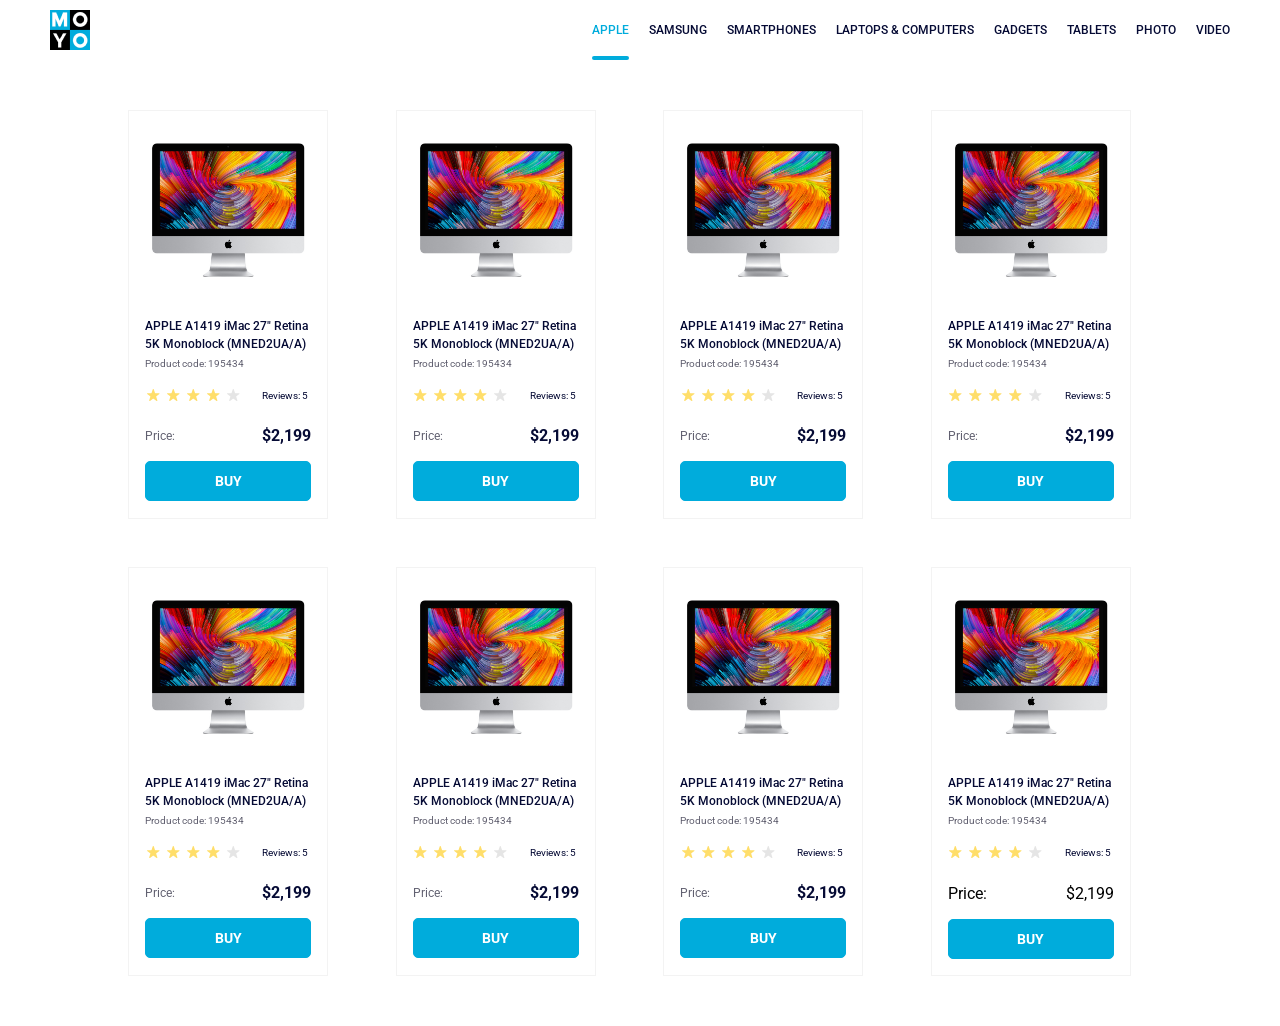
<file: index.html>
<!doctype html><html lang="en"><head><meta charset="utf-8"><meta name="viewport" content="width=device-width, initial-scale=1.0"><title>Catalog</title><link rel="preconnect" href="https://fonts.gstatic.com"><link href="https://fonts.googleapis.com/css2?family=Roboto:wght@400;500;700&display=swap" rel="stylesheet"><link rel="stylesheet" href="index.45bea7b6.css"></head><body> <header class="header"> <a href="#" class="header__logo"> <img src="logo.eddae0ff.png" alt="logo"> </a> <nav class="header__nav"> <ul class="header__list"> <li class="header__list-item"> <a href="#" class="header__link is-active"> Apple </a> </li> <li class="header__list-item"> <a href="#" class="header__link"> Samsung </a> </li> <li class="header__list-item"> <a href="#" class="header__link"> Smartphones </a> </li> <li class="header__list-item"> <a href="#" class="header__link" data-qa="nav-hover"> Laptops & Computers </a> </li> <li class="header__list-item"> <a href="#" class="header__link"> Gadgets </a> </li> <li class="header__list-item"> <a href="#" class="header__link"> Tablets </a> </li> <li class="header__list-item"> <a href="#" class="header__link"> Photo </a> </li> <li class="header__list-item"> <a href="#" class="header__link"> Video </a> </li> </ul> </nav> </header> <main class="catalog"> <article class="catalog__card" data-qa="card"> <div class="catalog__card-screen"> <img src="imac.202c52ff.jpeg" alt="laptop" class="catalog__card-img"> </div> <div class="catalog__card-descr"> <p class="catalog__card-text"> APPLE A1419 iMac 27" Retina 5K Monoblock (MNED2UA/A) </p> <p class="catalog__card-code">Product code: 195434</p> </div> <div class="catalog__card-evaluation"> <div class="catalog__card-stars"> <div class="catalog__card-star"></div> <div class="catalog__card-star"></div> <div class="catalog__card-star"></div> <div class="catalog__card-star"></div> <div class="catalog__card-star"></div> </div> <p class="catalog__card-reviews">Reviews: 5</p> </div> <div class="catalog__card-price"> <p class="catalog__card-price-label">Price:</p> <p class="catalog__card-price-value">$2,199</p> </div> <button class="catalog__card-btn" data-qa="card-hover"> Buy </button> </article> <article class="catalog__card"> <div class="catalog__card-screen"> <img src="imac.202c52ff.jpeg" alt="laptop" class="catalog__card-img"> </div> <div class="catalog__card-descr"> <p class="catalog__card-text"> APPLE A1419 iMac 27" Retina 5K Monoblock (MNED2UA/A) </p> <p class="catalog__card-code">Product code: 195434</p> </div> <div class="catalog__card-evaluation"> <div class="catalog__card-stars"> <div class="catalog__card-star"></div> <div class="catalog__card-star"></div> <div class="catalog__card-star"></div> <div class="catalog__card-star"></div> <div class="catalog__card-star"></div> </div> <p class="catalog__card-reviews">Reviews: 5</p> </div> <div class="catalog__card-price"> <p class="catalog__card-price-label">Price:</p> <p class="catalog__card-price-value">$2,199</p> </div> <button class="catalog__card-btn">Buy</button> </article> <article class="catalog__card"> <div class="catalog__card-screen"> <img src="imac.202c52ff.jpeg" alt="laptop" class="catalog__card-img"> </div> <div class="catalog__card-descr"> <p class="catalog__card-text"> APPLE A1419 iMac 27" Retina 5K Monoblock (MNED2UA/A) </p> <p class="catalog__card-code">Product code: 195434</p> </div> <div class="catalog__card-evaluation"> <div class="catalog__card-stars"> <div class="catalog__card-star"></div> <div class="catalog__card-star"></div> <div class="catalog__card-star"></div> <div class="catalog__card-star"></div> <div class="catalog__card-star"></div> </div> <p class="catalog__card-reviews">Reviews: 5</p> </div> <div class="catalog__card-price"> <p class="catalog__card-price-label">Price:</p> <p class="catalog__card-price-value">$2,199</p> </div> <button class="catalog__card-btn">Buy</button> </article> <article class="catalog__card"> <div class="catalog__card-screen"> <img src="imac.202c52ff.jpeg" alt="laptop" class="catalog__card-img"> </div> <div class="catalog__card-descr"> <p class="catalog__card-text"> APPLE A1419 iMac 27" Retina 5K Monoblock (MNED2UA/A) </p> <p class="catalog__card-code">Product code: 195434</p> </div> <div class="catalog__card-evaluation"> <div class="catalog__card-stars"> <div class="catalog__card-star"></div> <div class="catalog__card-star"></div> <div class="catalog__card-star"></div> <div class="catalog__card-star"></div> <div class="catalog__card-star"></div> </div> <p class="catalog__card-reviews">Reviews: 5</p> </div> <div class="catalog__card-price"> <p class="catalog__card-price-label">Price:</p> <p class="catalog__card-price-value">$2,199</p> </div> <button class="catalog__card-btn">Buy</button> </article> <article class="catalog__card"> <div class="catalog__card-screen"> <img src="imac.202c52ff.jpeg" alt="laptop" class="catalog__card-img"> </div> <div class="catalog__card-descr"> <p class="catalog__card-text"> APPLE A1419 iMac 27" Retina 5K Monoblock (MNED2UA/A) </p> <p class="catalog__card-code">Product code: 195434</p> </div> <div class="catalog__card-evaluation"> <div class="catalog__card-stars"> <div class="catalog__card-star"></div> <div class="catalog__card-star"></div> <div class="catalog__card-star"></div> <div class="catalog__card-star"></div> <div class="catalog__card-star"></div> </div> <p class="catalog__card-reviews">Reviews: 5</p> </div> <div class="catalog__card-price"> <p class="catalog__card-price-label">Price:</p> <p class="catalog__card-price-value">$2,199</p> </div> <button class="catalog__card-btn">Buy</button> </article> <article class="catalog__card"> <div class="catalog__card-screen"> <img src="imac.202c52ff.jpeg" alt="laptop" class="catalog__card-img"> </div> <div class="catalog__card-descr"> <p class="catalog__card-text"> APPLE A1419 iMac 27" Retina 5K Monoblock (MNED2UA/A) </p> <p class="catalog__card-code">Product code: 195434</p> </div> <div class="catalog__card-evaluation"> <div class="catalog__card-stars"> <div class="catalog__card-star"></div> <div class="catalog__card-star"></div> <div class="catalog__card-star"></div> <div class="catalog__card-star"></div> <div class="catalog__card-star"></div> </div> <p class="catalog__card-reviews">Reviews: 5</p> </div> <div class="catalog__card-price"> <p class="catalog__card-price-label">Price:</p> <p class="catalog__card-price-value">$2,199</p> </div> <button class="catalog__card-btn">Buy</button> </article> <article class="catalog__card"> <div class="catalog__card-screen"> <img src="imac.202c52ff.jpeg" alt="laptop" class="catalog__card-img"> </div> <div class="catalog__card-descr"> <p class="catalog__card-text"> APPLE A1419 iMac 27" Retina 5K Monoblock (MNED2UA/A) </p> <p class="catalog__card-code">Product code: 195434</p> </div> <div class="catalog__card-evaluation"> <div class="catalog__card-stars"> <div class="catalog__card-star"></div> <div class="catalog__card-star"></div> <div class="catalog__card-star"></div> <div class="catalog__card-star"></div> <div class="catalog__card-star"></div> </div> <p class="catalog__card-reviews">Reviews: 5</p> </div> <div class="catalog__card-price"> <p class="catalog__card-price-label">Price:</p> <p class="catalog__card-price-value">$2,199</p> </div> <button class="catalog__card-btn">Buy</button> </article> <article class="catalog__card"> <div class="catalog__card-screen"> <img src="imac.202c52ff.jpeg" alt="laptop" class="catalog__card-img"> </div> <div class="catalog__card-descr"> <p class="catalog__card-text"> APPLE A1419 iMac 27" Retina 5K Monoblock (MNED2UA/A) </p> <p class="catalog__card-code">Product code: 195434</p> </div> <div class="catalog__card-evaluation"> <div class="catalog__card-stars"> <div class="catalog__card-star"></div> <div class="catalog__card-star"></div> <div class="catalog__card-star"></div> <div class="catalog__card-star"></div> <div class="catalog__card-star"></div> </div> <p class="catalog__card-reviews">Reviews: 5</p> </div> <div class="catalog__card-price"> <p>Price:</p> <p>$2,199</p> </div> <button class="catalog__card-btn">Buy</button> </article> </main> </body></html>
</file>
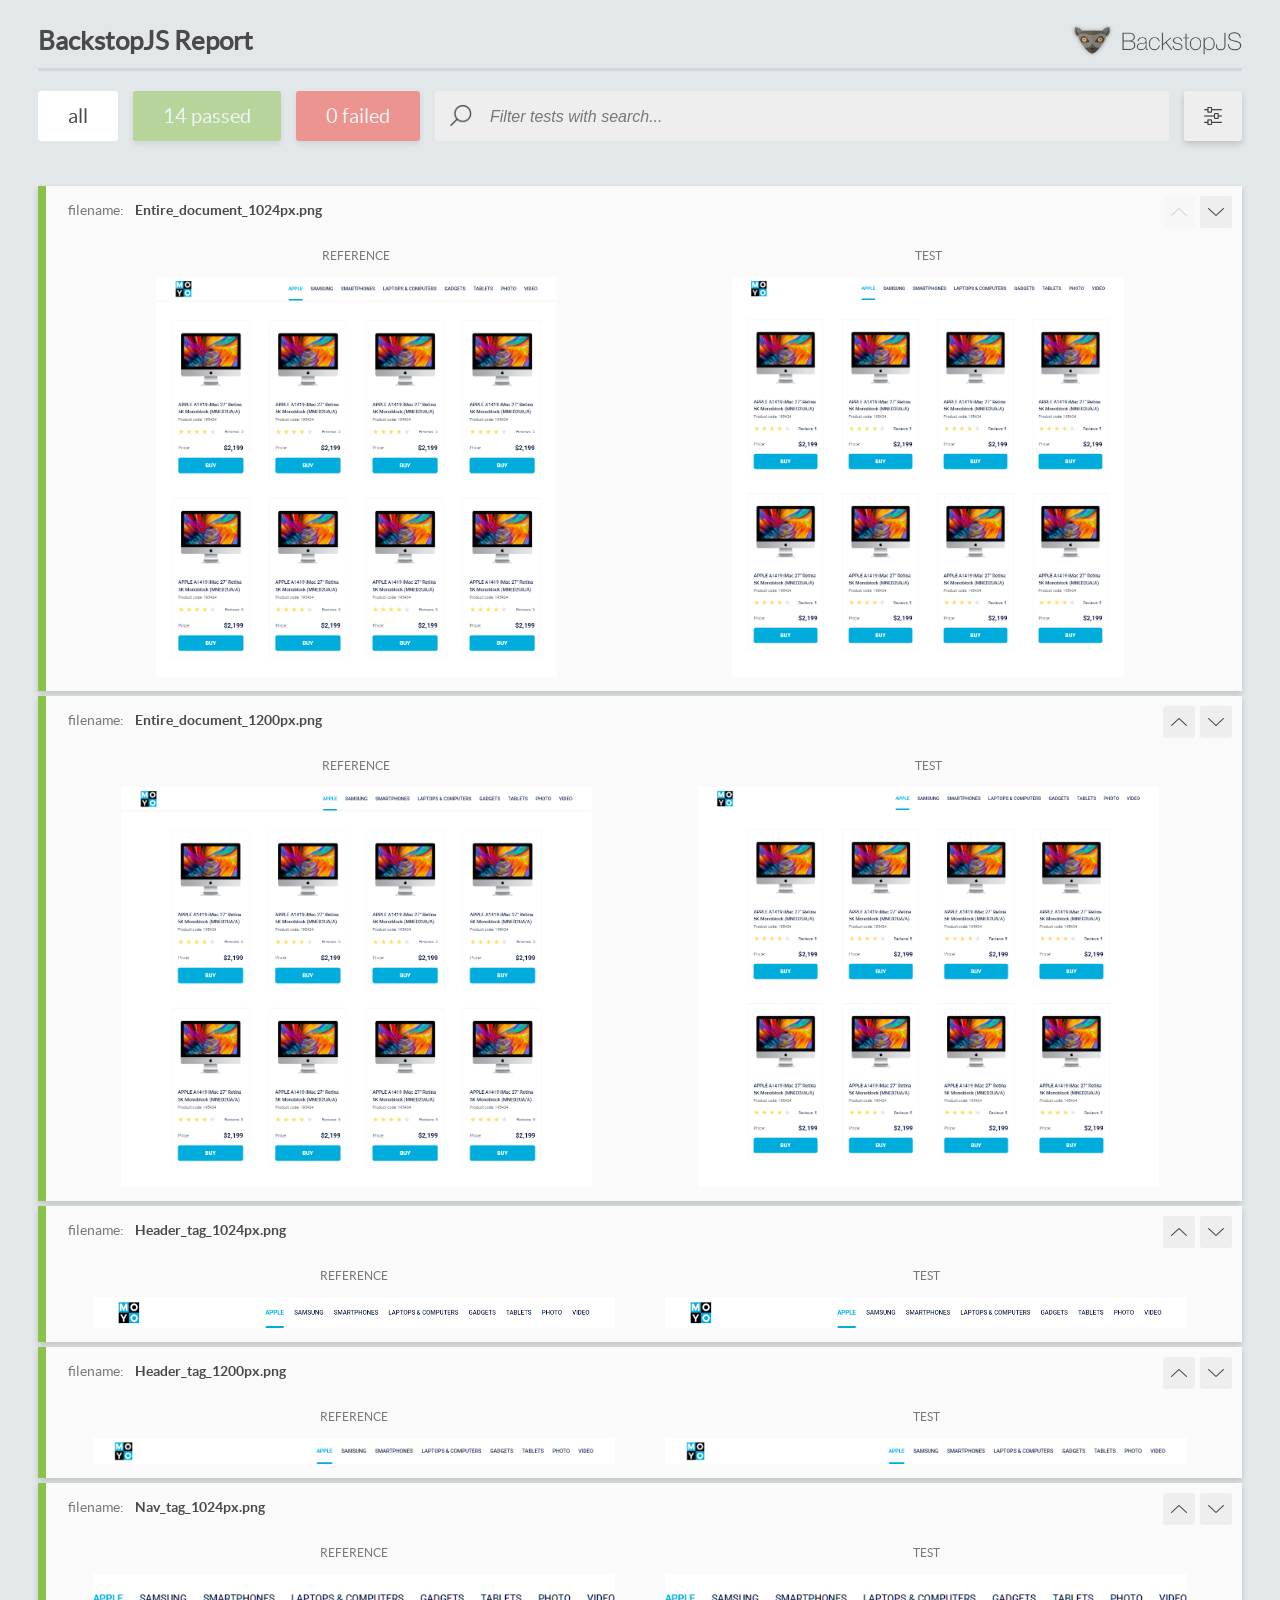
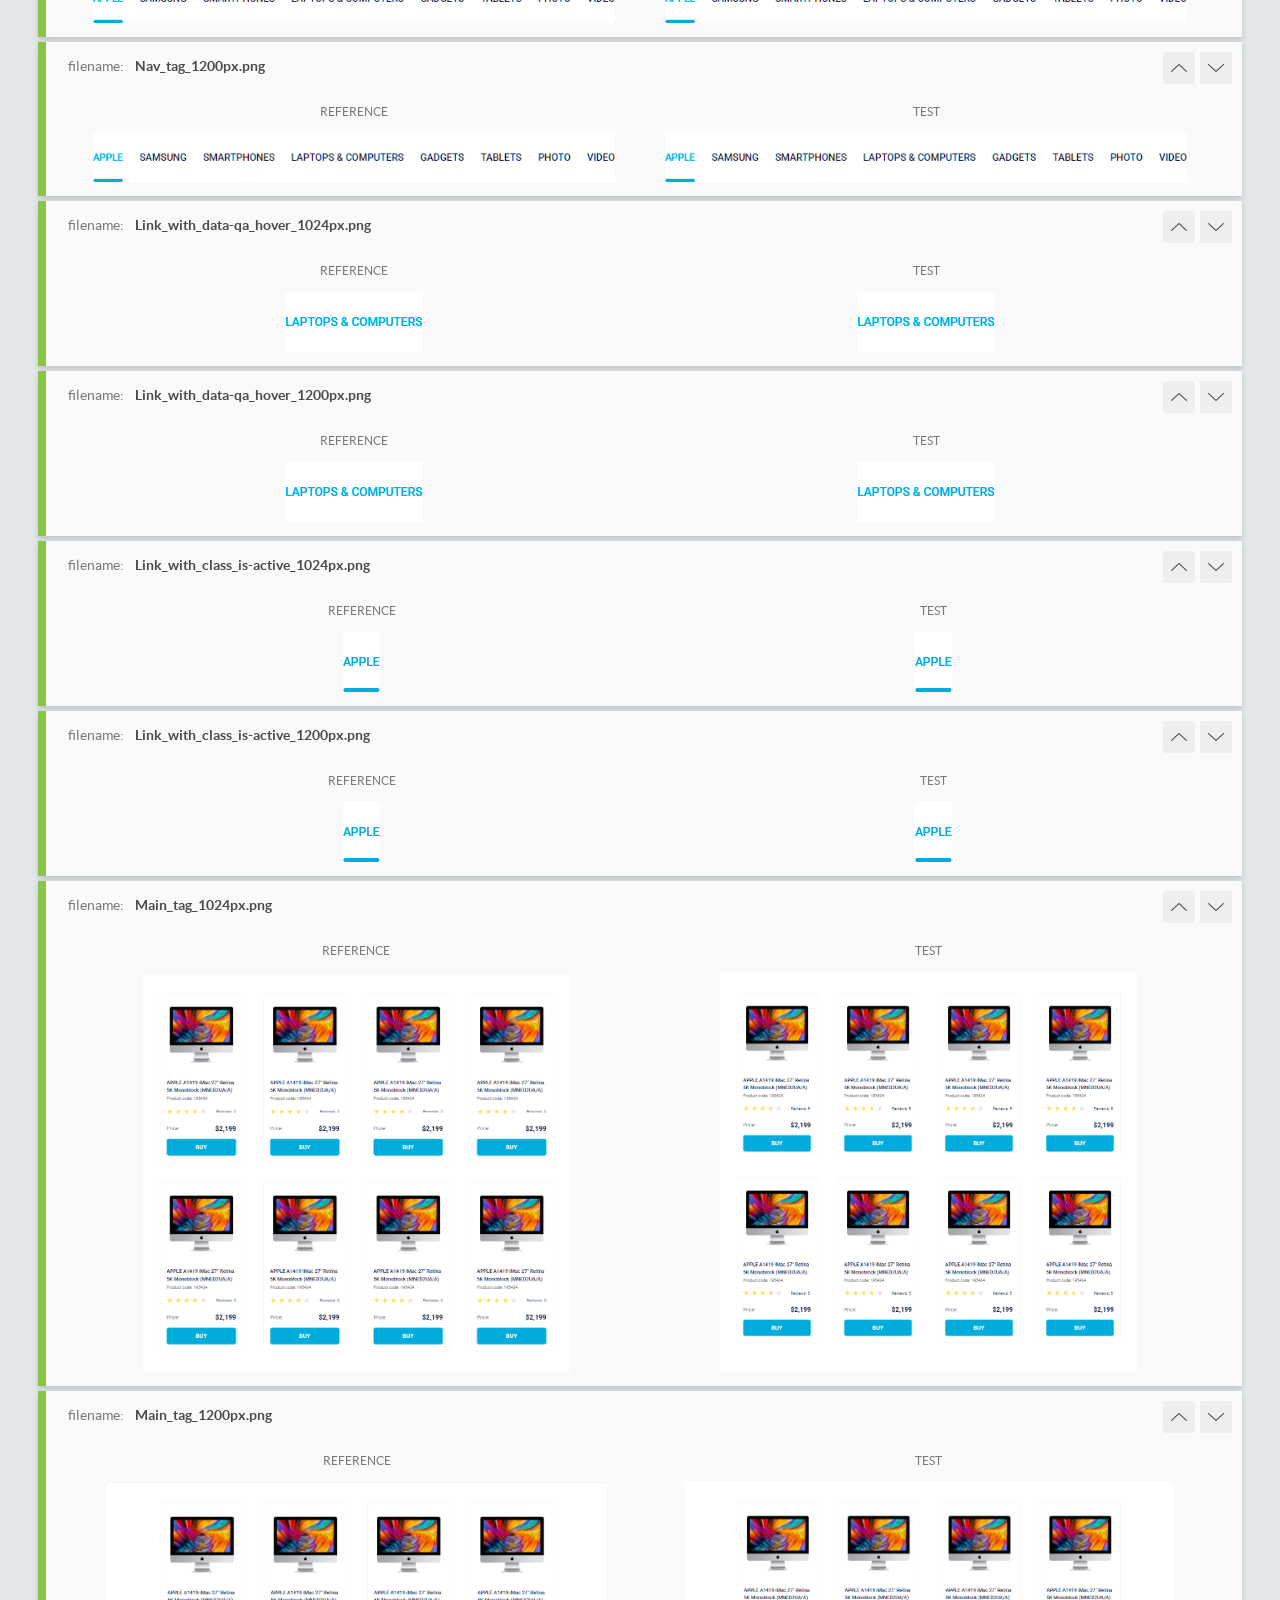
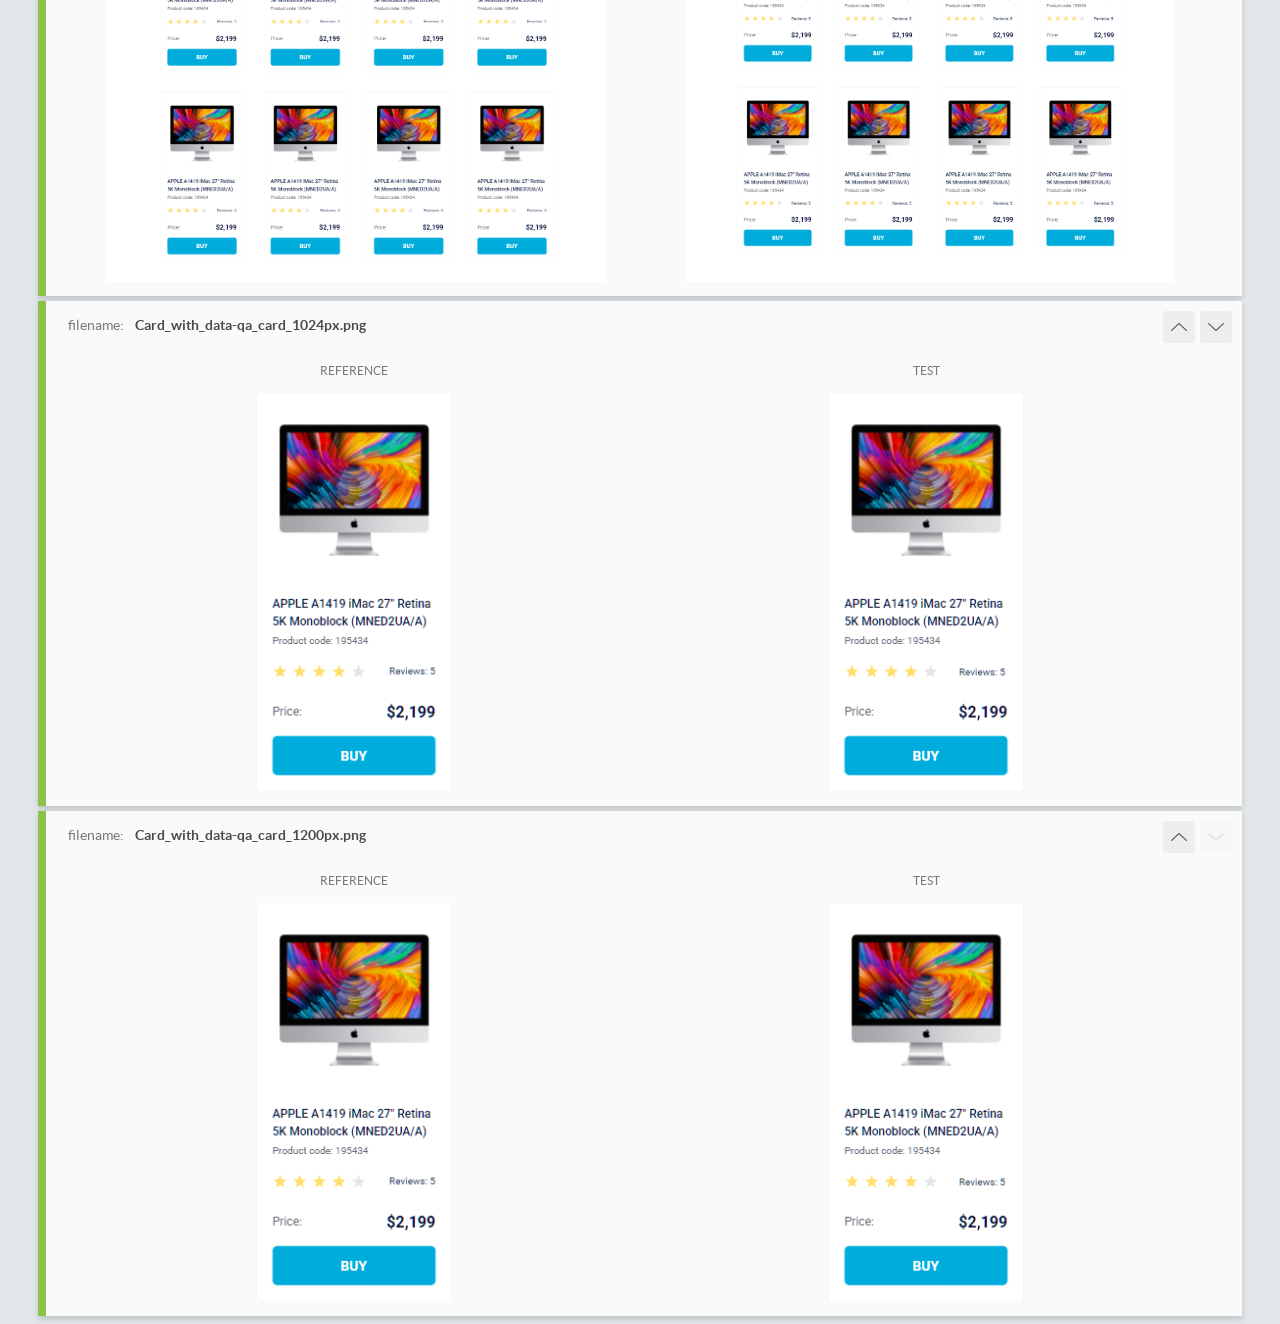
<file: report/html_report/index.html>
<!DOCTYPE html>
<html>
  <head>
    <meta charset="utf-8">
    <!-- Disable Cache -->
    <meta http-equiv="Cache-Control" content="no-cache, no-store, must-revalidate">
    <meta http-equiv="Pragma" content="no-cache">
    <meta http-equiv="Expires" content="0">

    <title>BackstopJS Report</title>

    <style>
      @font-face {
          font-family: 'latoregular';
          src: url('./assets/fonts/lato-regular-webfont.woff2') format('woff2'),
              url('./assets/fonts/lato-regular-webfont.woff') format('woff');
          font-weight: 400;
          font-style: normal;
      }
      @font-face {
          font-family: 'latobold';
          src: url('./assets/fonts/lato-bold-webfont.woff2') format('woff2'),
              url('./assets/fonts/lato-bold-webfont.woff') format('woff');
          font-weight: 700;
          font-style: normal;
      }

      .ReactModal__Body--open {
          overflow: hidden;
      }
      .ReactModal__Body--open .header {
        display: none;
      }

    </style>
  </head>
  <body style="background-color: #E2E7EA">
    <div id="root">

    </div>
    <script>
      function report (report) { // eslint-disable-line no-unused-vars
        window.tests = report;
      }
    </script>
    <script src="config.js"></script>
    <script src="index_bundle.js"></script>
  </body>
</html>
</file>
<file: index.45bea7b6.css>
*{box-sizing:border-box;font-family:Roboto,sans-serif}body,p{margin:0}.header{justify-content:space-between;align-items:center;height:60px;padding-inline:50px;transition:all .3s;display:flex}.header__logo{width:40px;height:40px;display:block}.header__nav{height:100%}.header__list{height:inherit;gap:20px;margin:0;padding:0;list-style-type:none;display:flex}.header__list-item{height:inherit;align-items:center;display:flex}.header__link{height:inherit;color:#060b35;text-transform:uppercase;align-items:center;font-size:12px;font-style:normal;font-weight:500;line-height:normal;text-decoration:none;transition:color .3s;display:flex;position:relative}.header__link:hover{color:#00acdc}.header__link.is-active:after{content:"";background-color:#00acdc;border-radius:8px;width:100%;height:4px;display:block;position:absolute;bottom:0}.header .is-active{color:#00acdc}.catalog{grid-template:repeat(2,1fr)/repeat(4,1fr);gap:48px 46px;padding:50px 40px;display:grid}.catalog__card{background-color:#fff;border:1px solid #f3f3f3;width:200px;padding:32px 16px 16px;transition:all .3s}.catalog__card-screen{margin-bottom:40px}.catalog__card-img{width:160px;height:134px;margin:0 3px;display:block}.catalog__card-text{color:#060b35;margin-bottom:4px;font-size:12px;font-style:normal;font-weight:500;line-height:18px;transition:color .3s}.catalog__card-descr{margin-bottom:16px}.catalog__card-code{color:#616070;font-size:10px;font-style:normal;font-weight:400;line-height:14px}.catalog__card-evaluation{align-items:end;gap:17px;margin-bottom:24px;display:flex}.catalog__card-reviews{color:#060b35;text-align:right;font-size:10px;font-style:normal;font-weight:400;line-height:14px}.catalog__card-stars{display:flex}.catalog__card-stars .catalog__card-star{background-image:url(star.822d561e.svg);background-position:50%;background-repeat:no-repeat;width:16px;height:16px;margin-right:4px}.catalog__card-stars .catalog__card-star:nth-child(-n+4){background-image:url(star-active.edda4c43.svg)}.catalog__card-price{justify-content:space-between;margin-bottom:16px;display:flex}.catalog__card-price .catalog__card-price-label{color:#616070;font-size:12px;font-style:normal;font-weight:400;line-height:18px}.catalog__card-price .catalog__card-price-value{color:#060b35;text-align:right;font-size:16px;font-style:normal;font-weight:700;line-height:18px}.catalog__card-btn{text-transform:uppercase;color:#fff;background:#00acdc;border:1px solid #00acdc;border-radius:5px;width:100%;height:40px;font-size:14px;font-style:normal;font-weight:700;line-height:16px;transition:color .3s}.catalog__card:hover{transition:all .3s;transform:scale(1.2)}.catalog__card:hover .catalog__card-text{color:#34568b}.catalog__card:hover .catalog__card-btn{color:#00acdc;cursor:pointer;background-color:#fff}@media (width>=1200px){.catalog{padding-inline:128px}}@media (width>=768px) and (width<=1023px){.catalog{grid-template:1fr/repeat(3,200px);justify-content:center;gap:48px 46px;padding-inline:30px}}@media (width>=488px) and (width<=767px){.catalog{grid-template:1fr/repeat(2,200px);justify-content:center;gap:48px 46px}}@media (width>=320px) and (width<=487px){.catalog{grid-template:1fr/200px;justify-content:center;row-gap:48px}}
/*# sourceMappingURL=index.45bea7b6.css.map */
</file>
